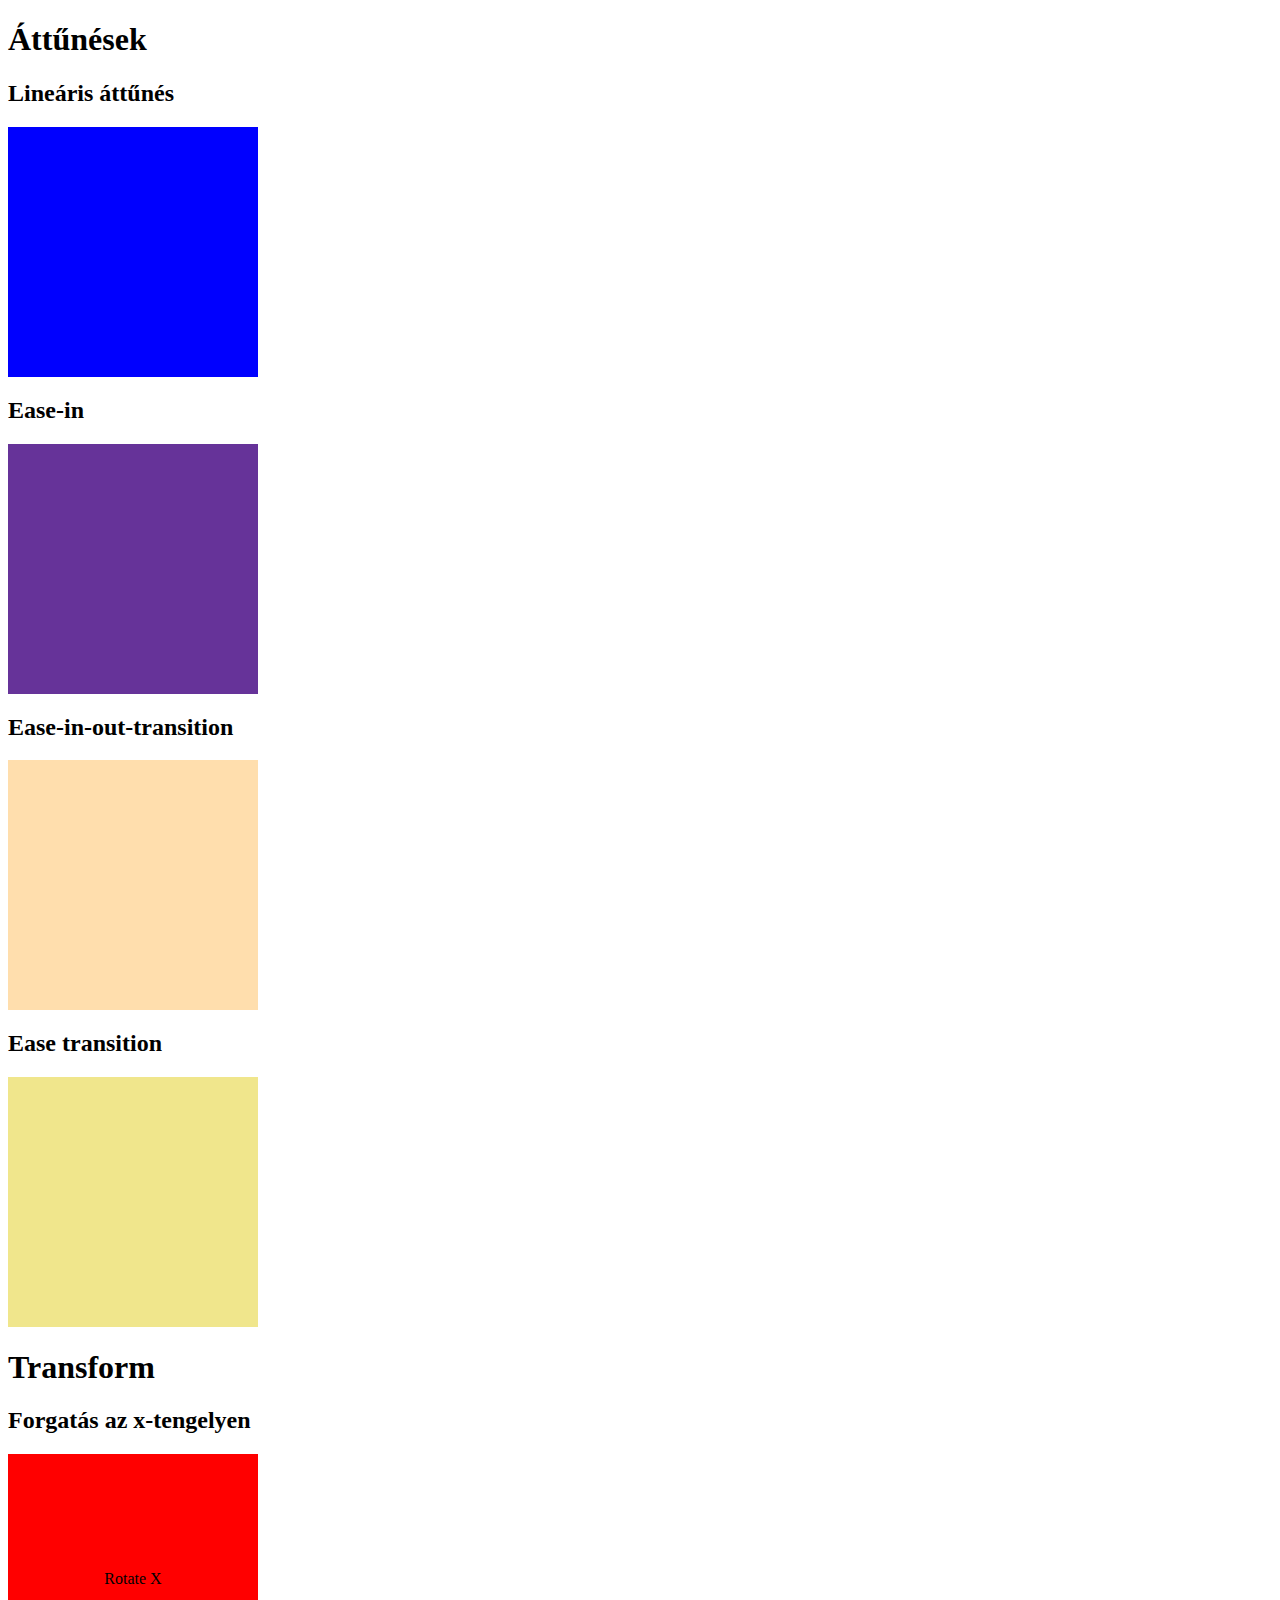
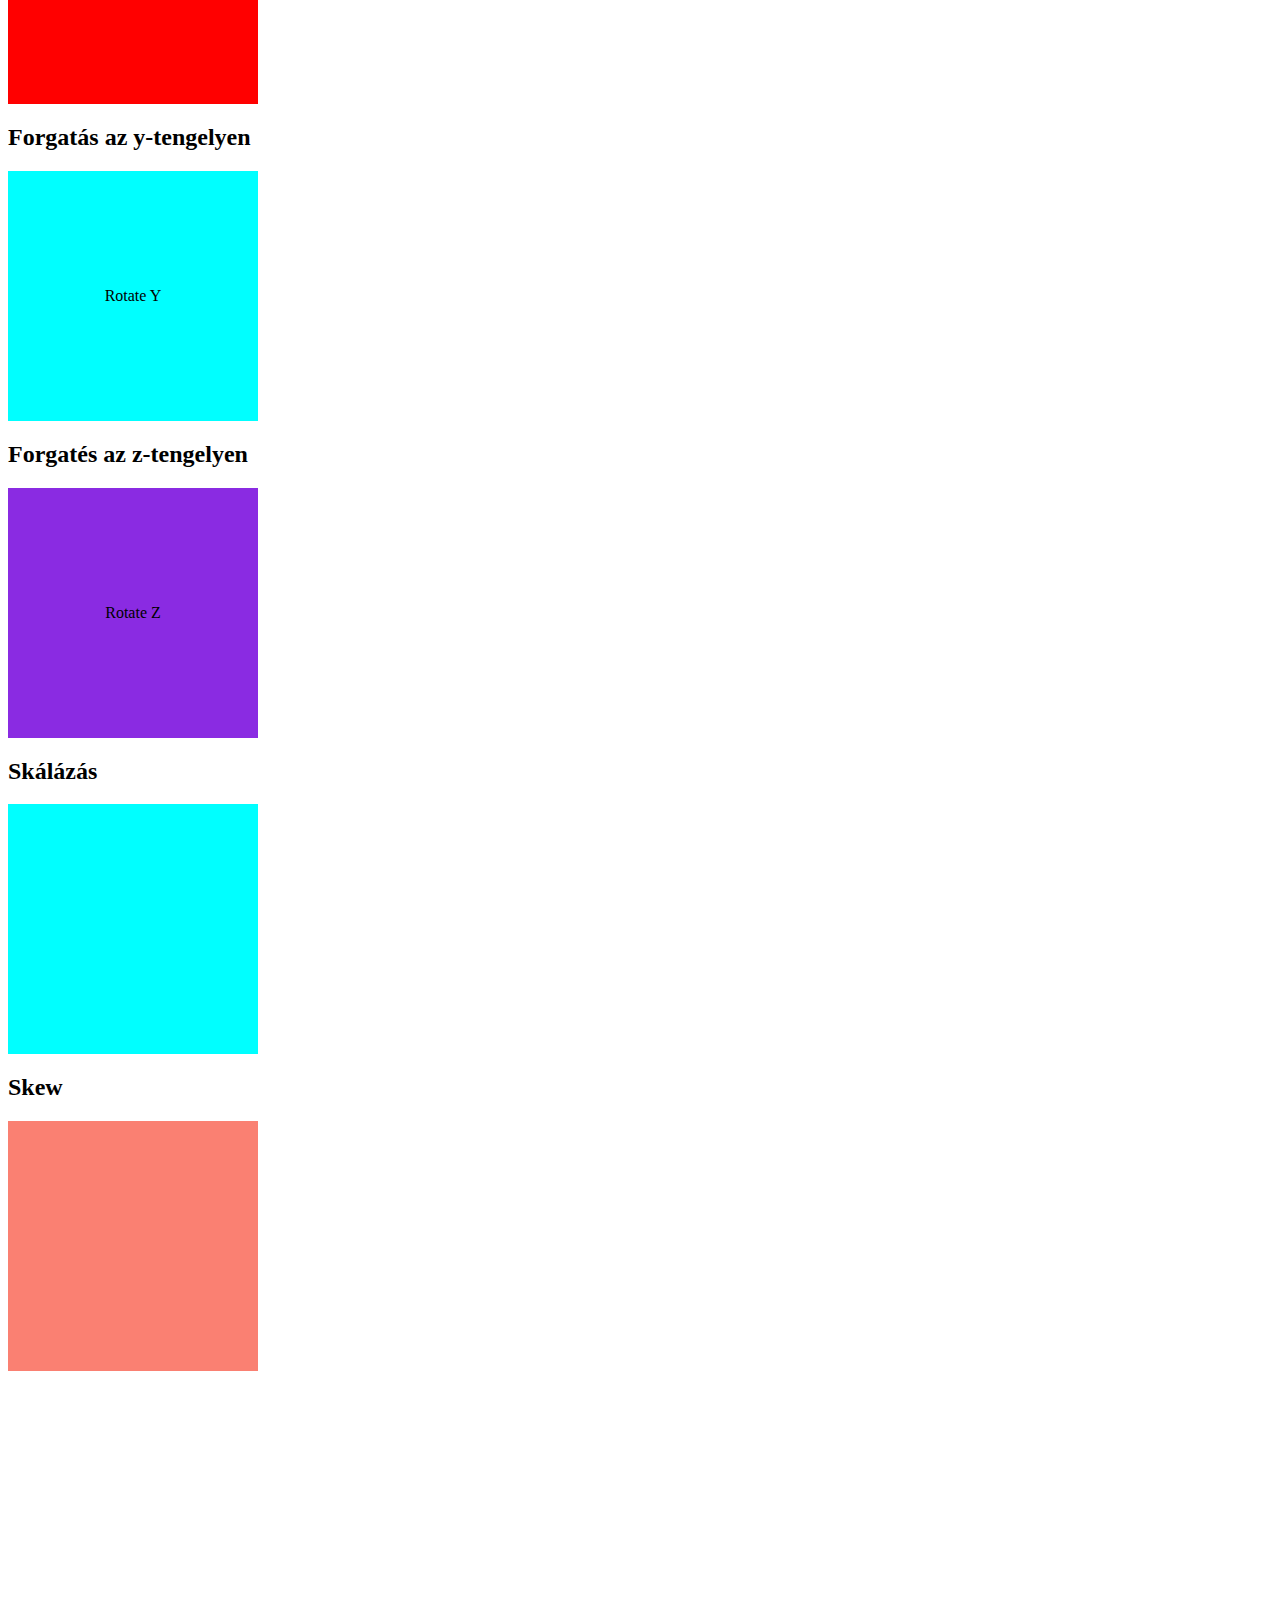
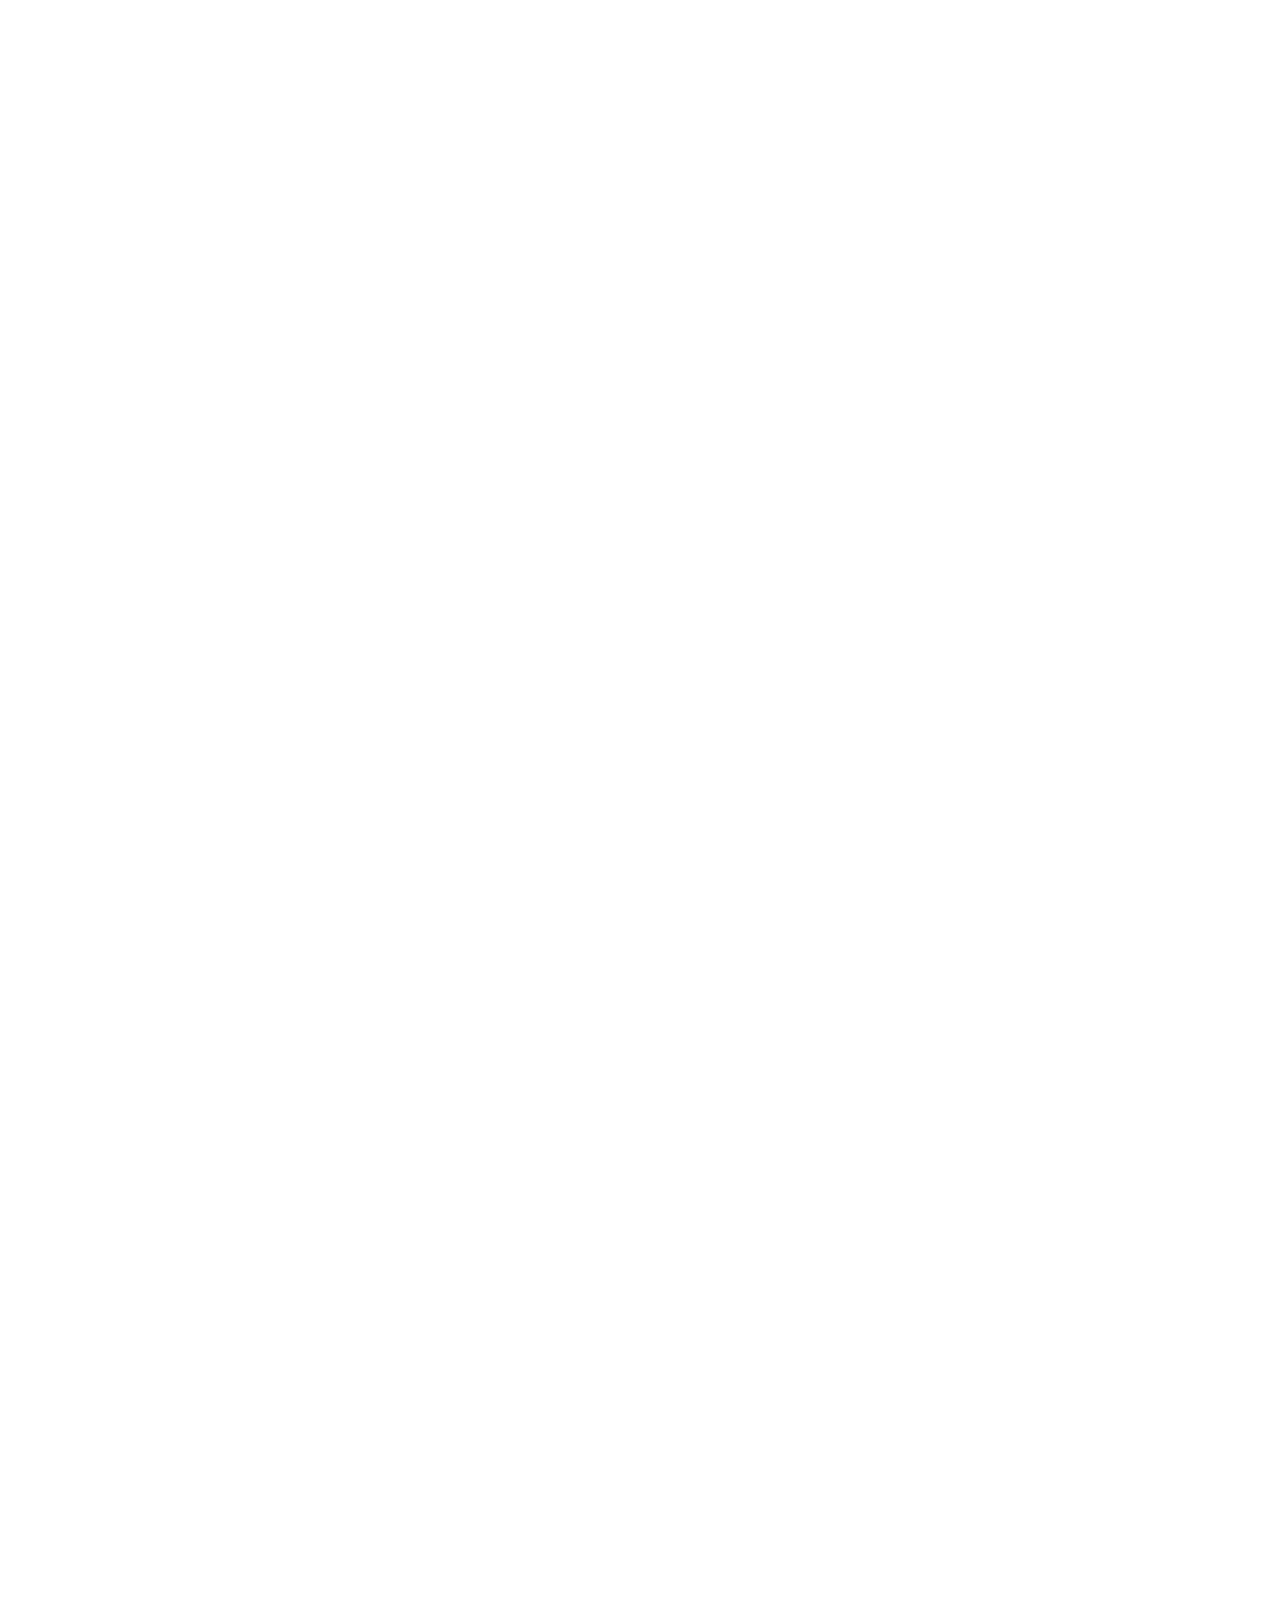
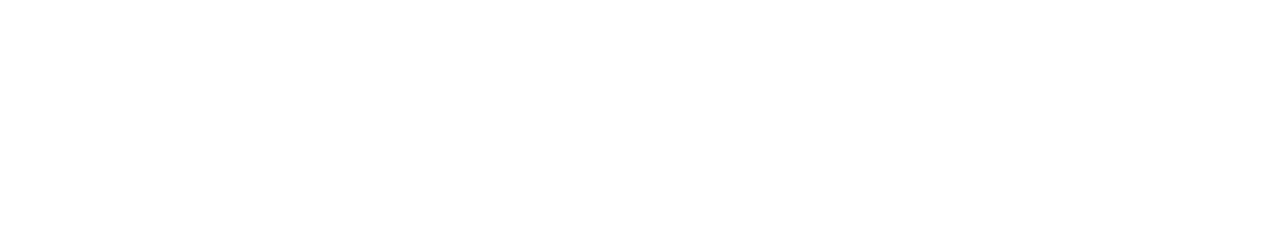
<file: index.html>
<!DOCTYPE html>
<html lang="en">
<head>
    <meta charset="UTF-8">
    <meta name="viewport" content="width=device-width, initial-scale=1.0">
    <link rel="stylesheet" href="style.css">
    <title>=7. CSS óra</title>
</head>
<body>
    
<h1>Áttűnések</h1>
<h2>Lineáris áttűnés</h2>
<div class="linear-transition"></div>

<h2>Ease-in</h2>
<div class="ease-in-transition"></div>

<h2>Ease-in-out-transition</h2>
<div class="ease-in-out-transition"></div>

<h2>Ease  transition</h2>
<div class="ease-transition"></div>

<h1>Transform</h1>
<h2>Forgatás az x-tengelyen</h2>
<div class="rotate-x">Rotate X</div>

<h2>Forgatás az y-tengelyen</h2>
<div class="rotate-y">Rotate Y</div>

<h2>Forgatés az z-tengelyen</h2>
<div class="rotate-z">Rotate Z</div>

<h2>Skálázás</h2>
<div class="scale"></div>

<h2>Skew</h2>
<div class="rotate-skew"></div>

</body>
</html>
</file>
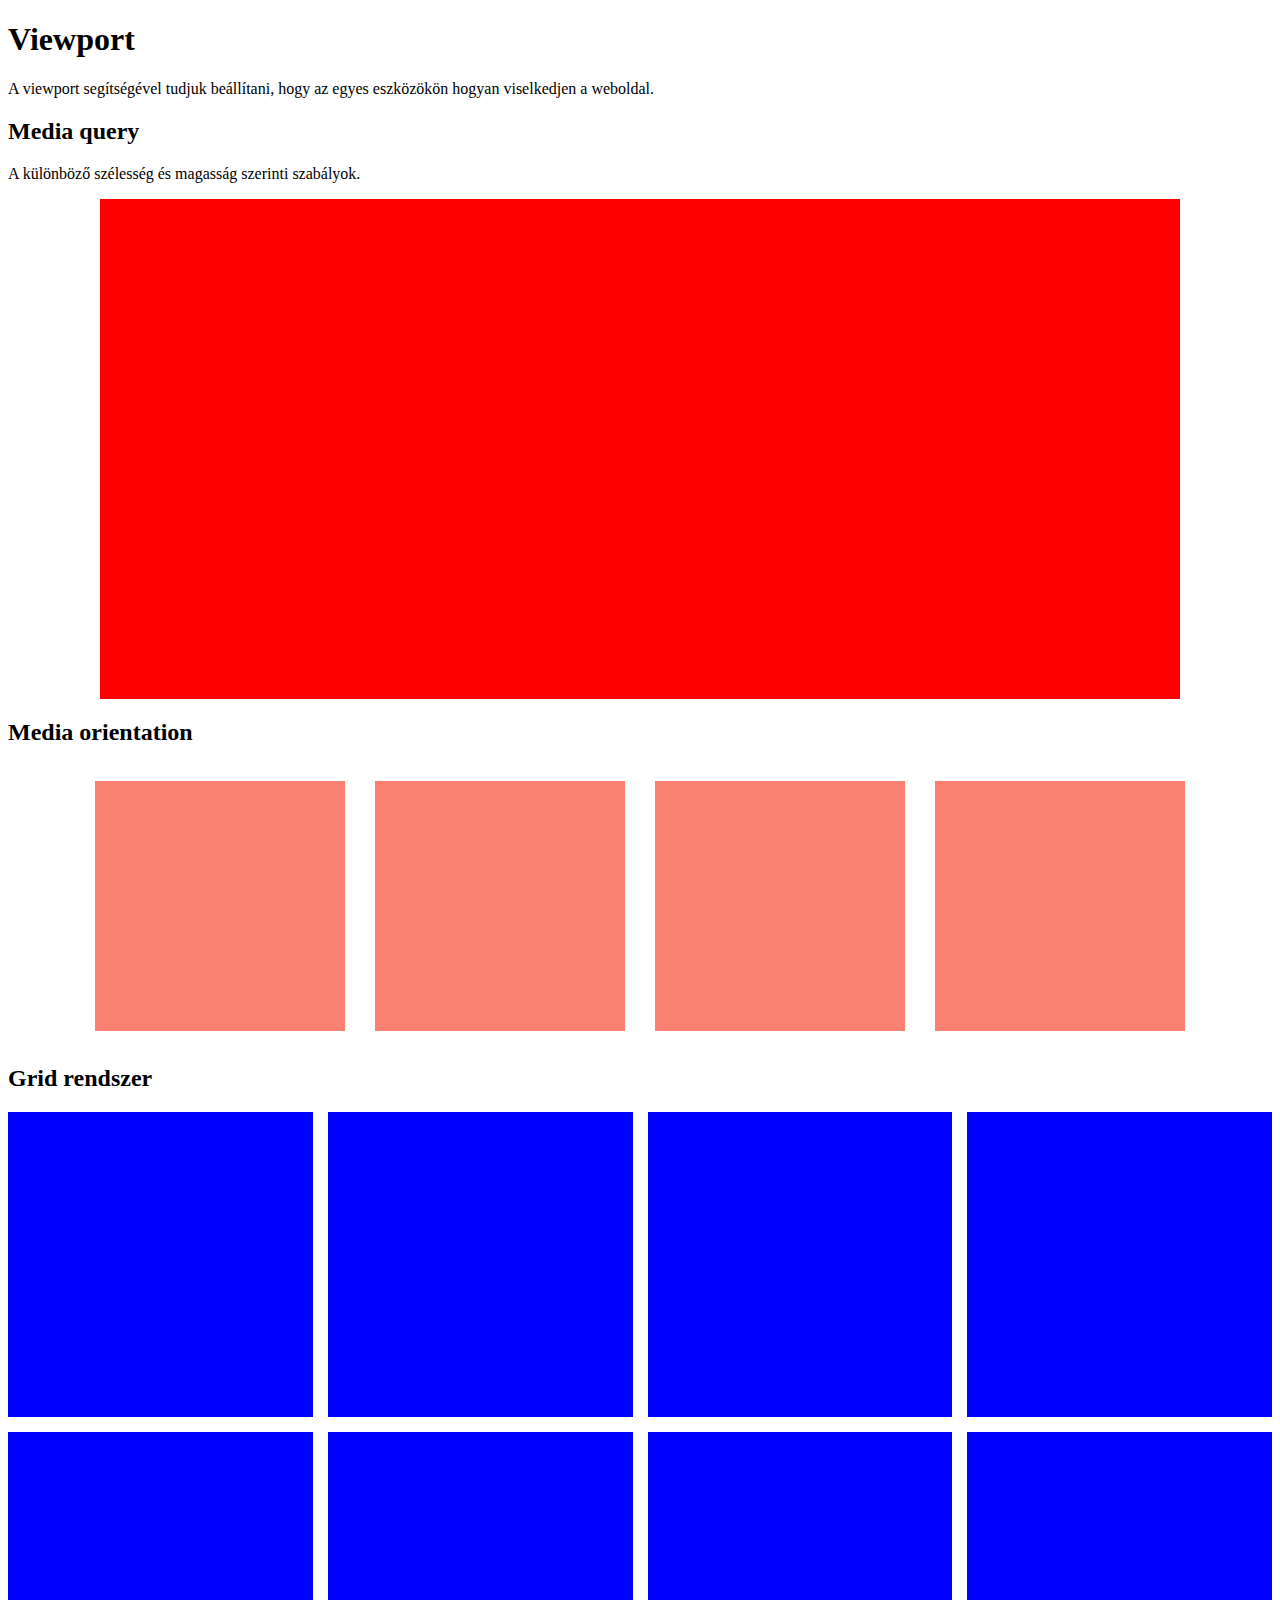
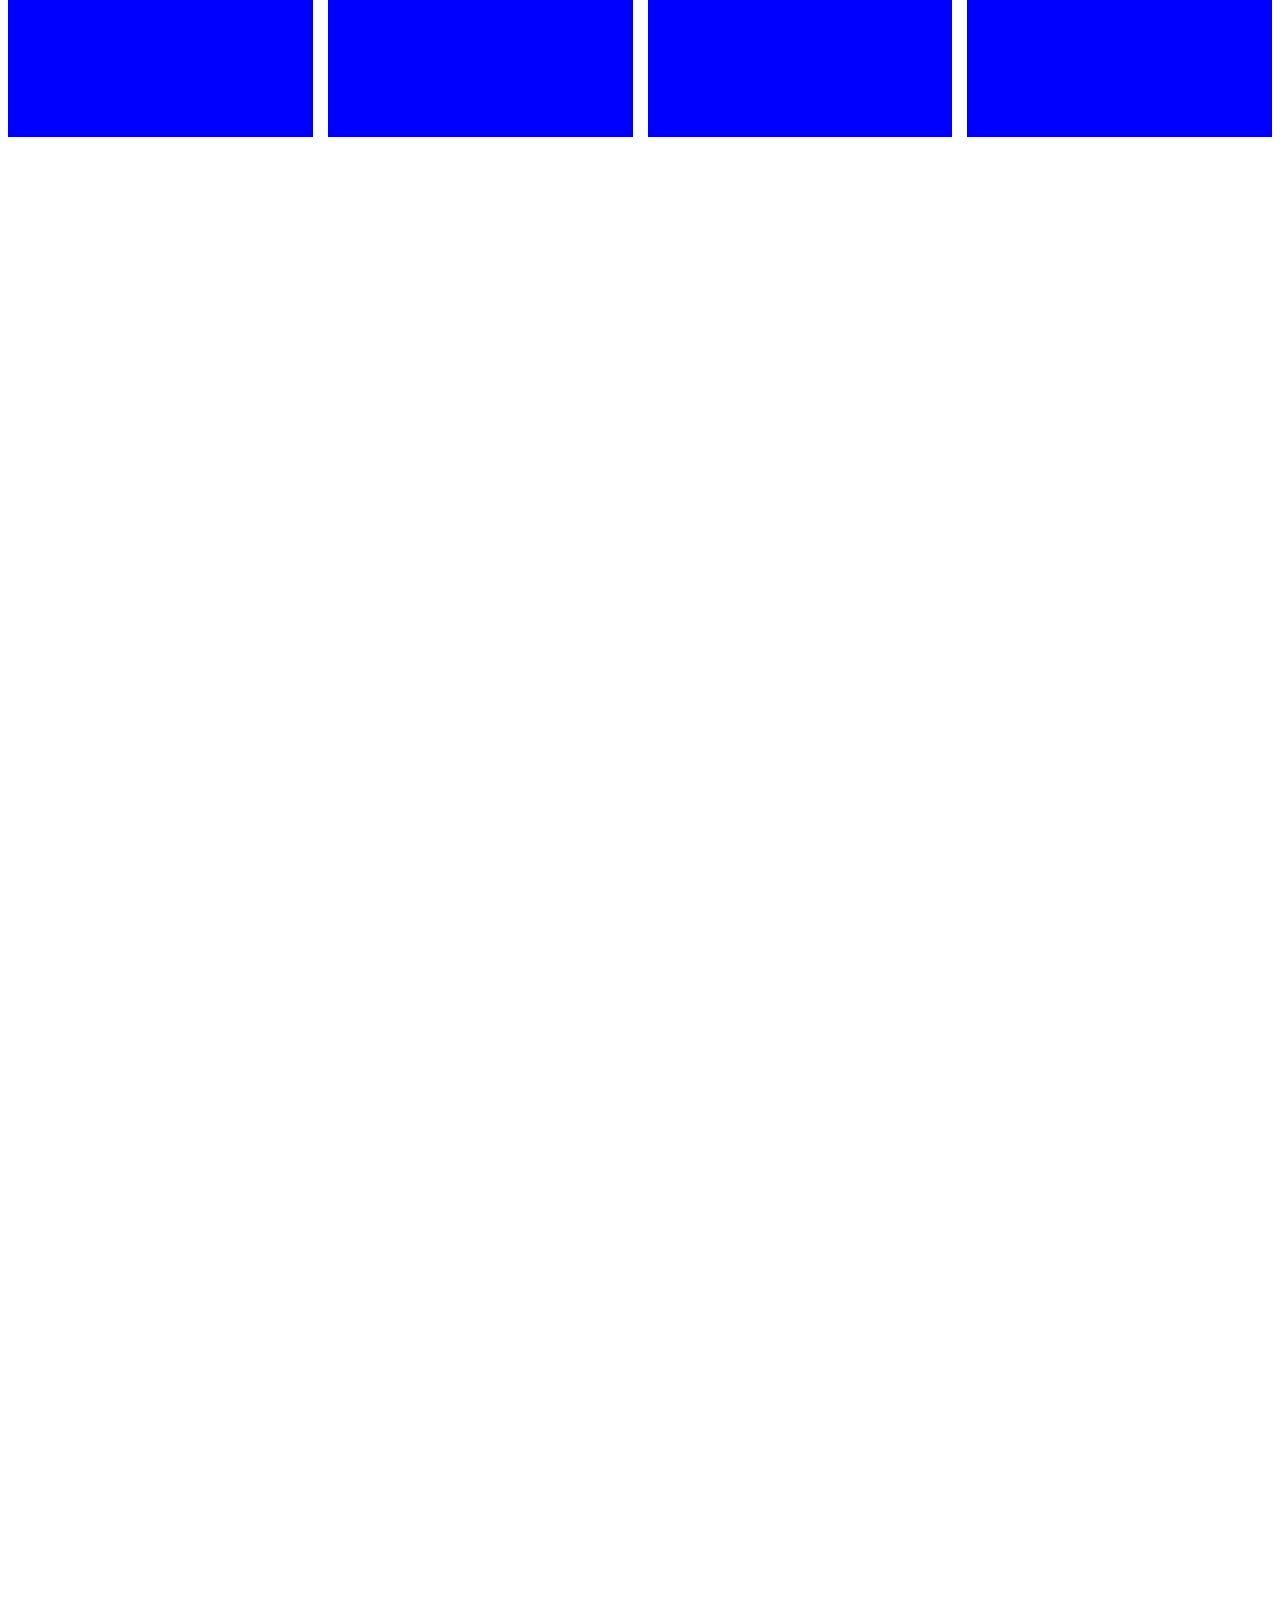
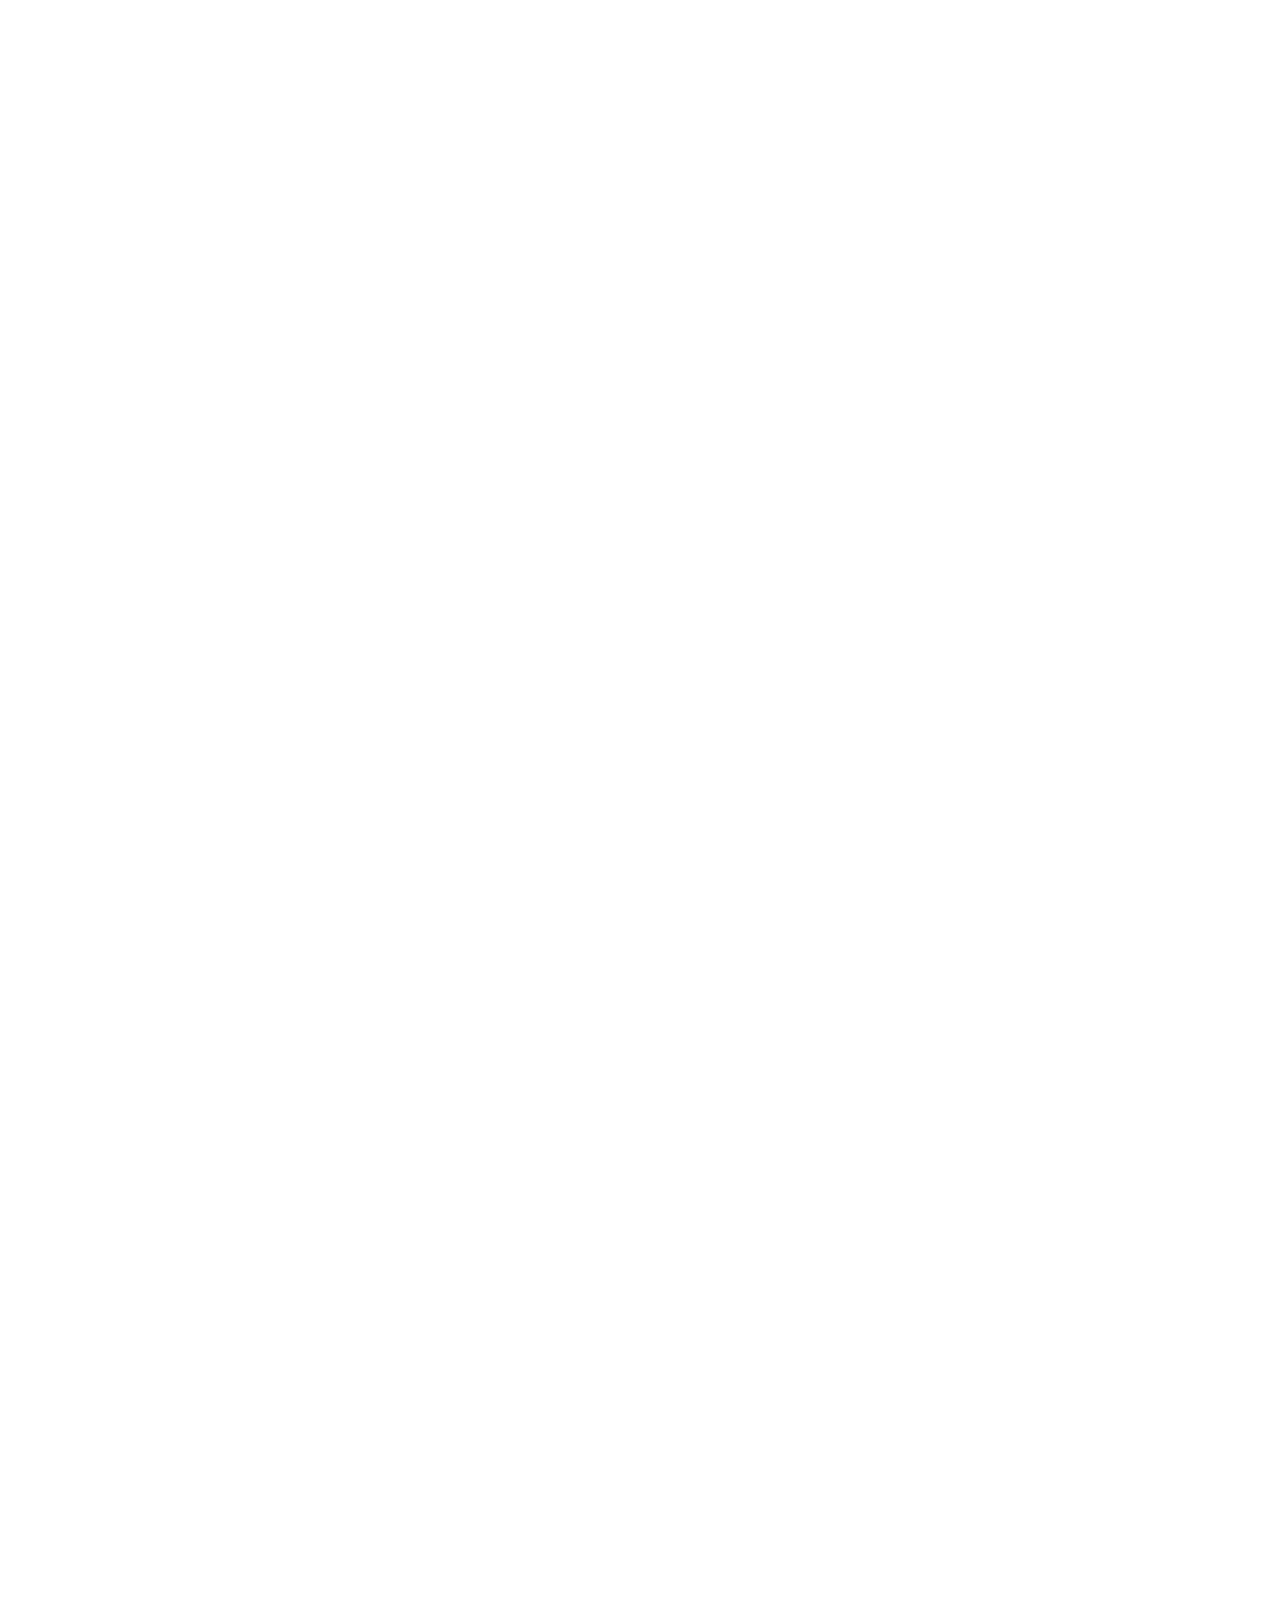
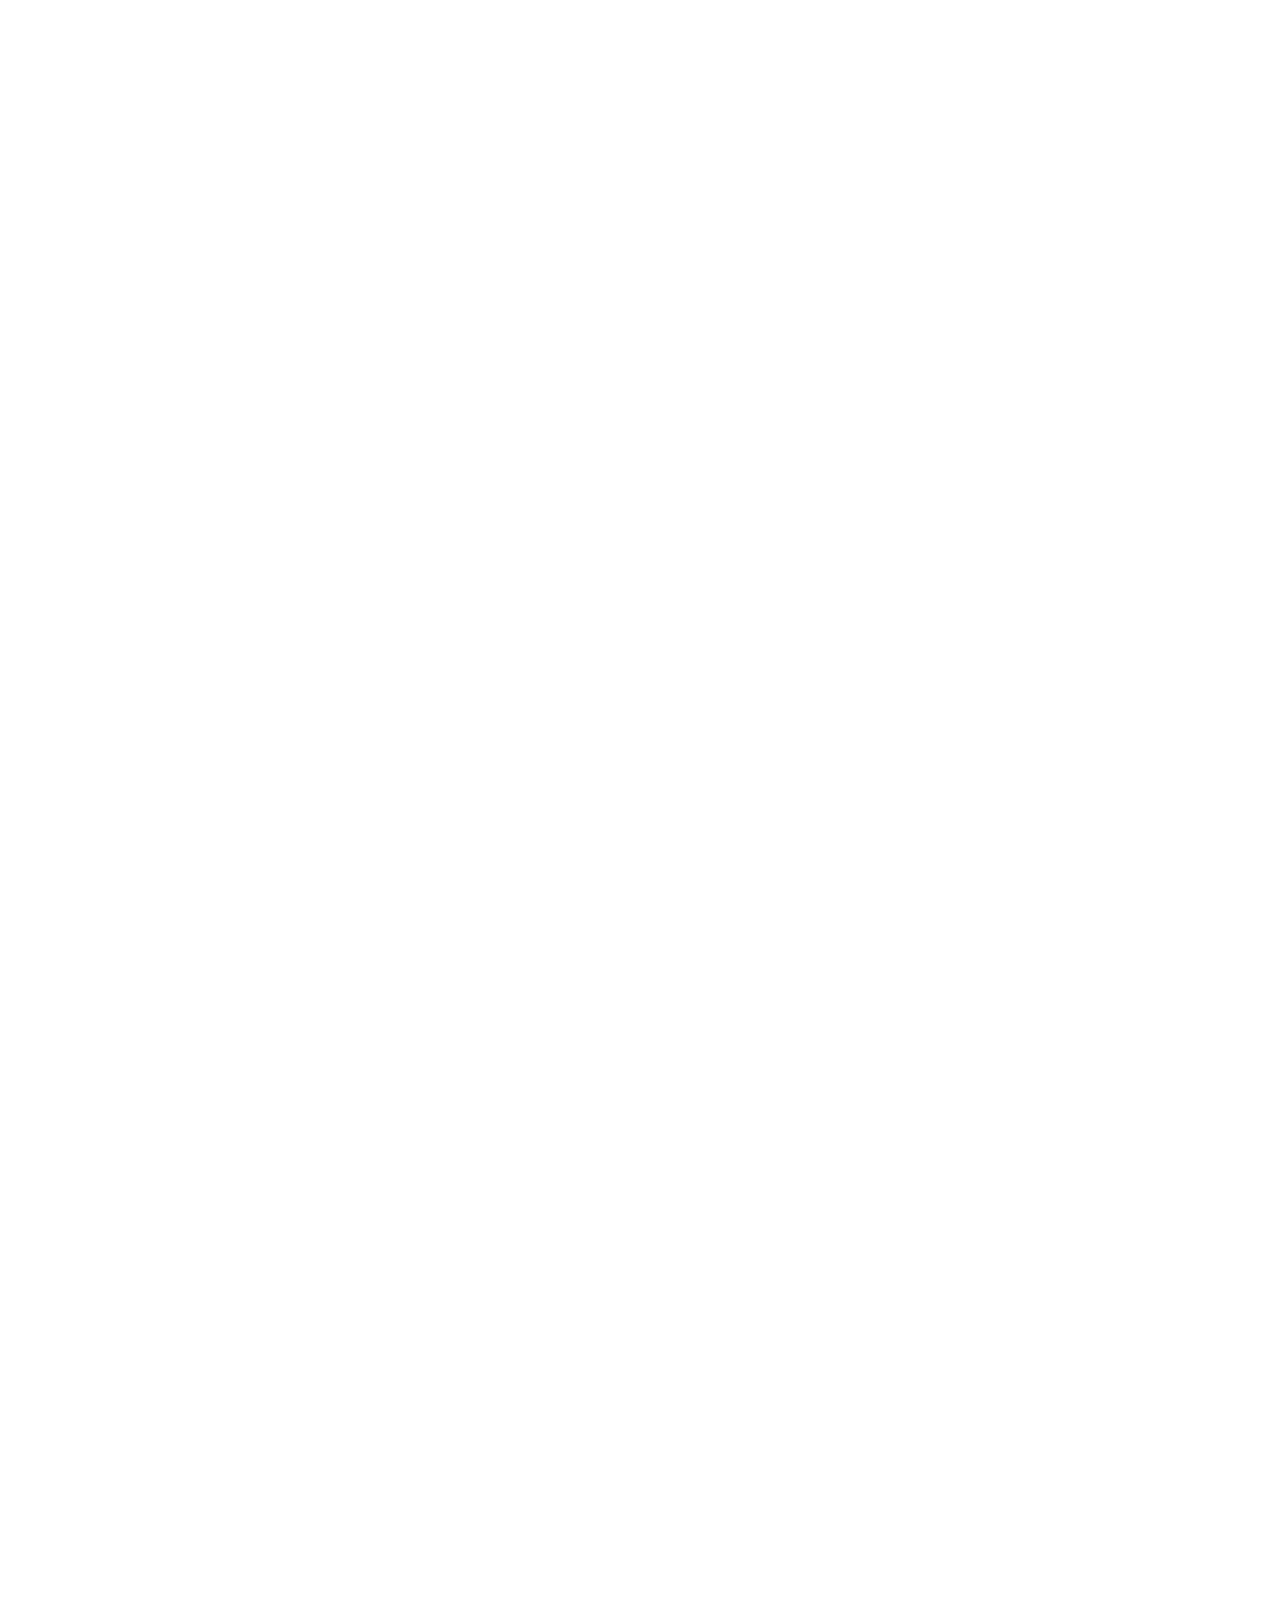
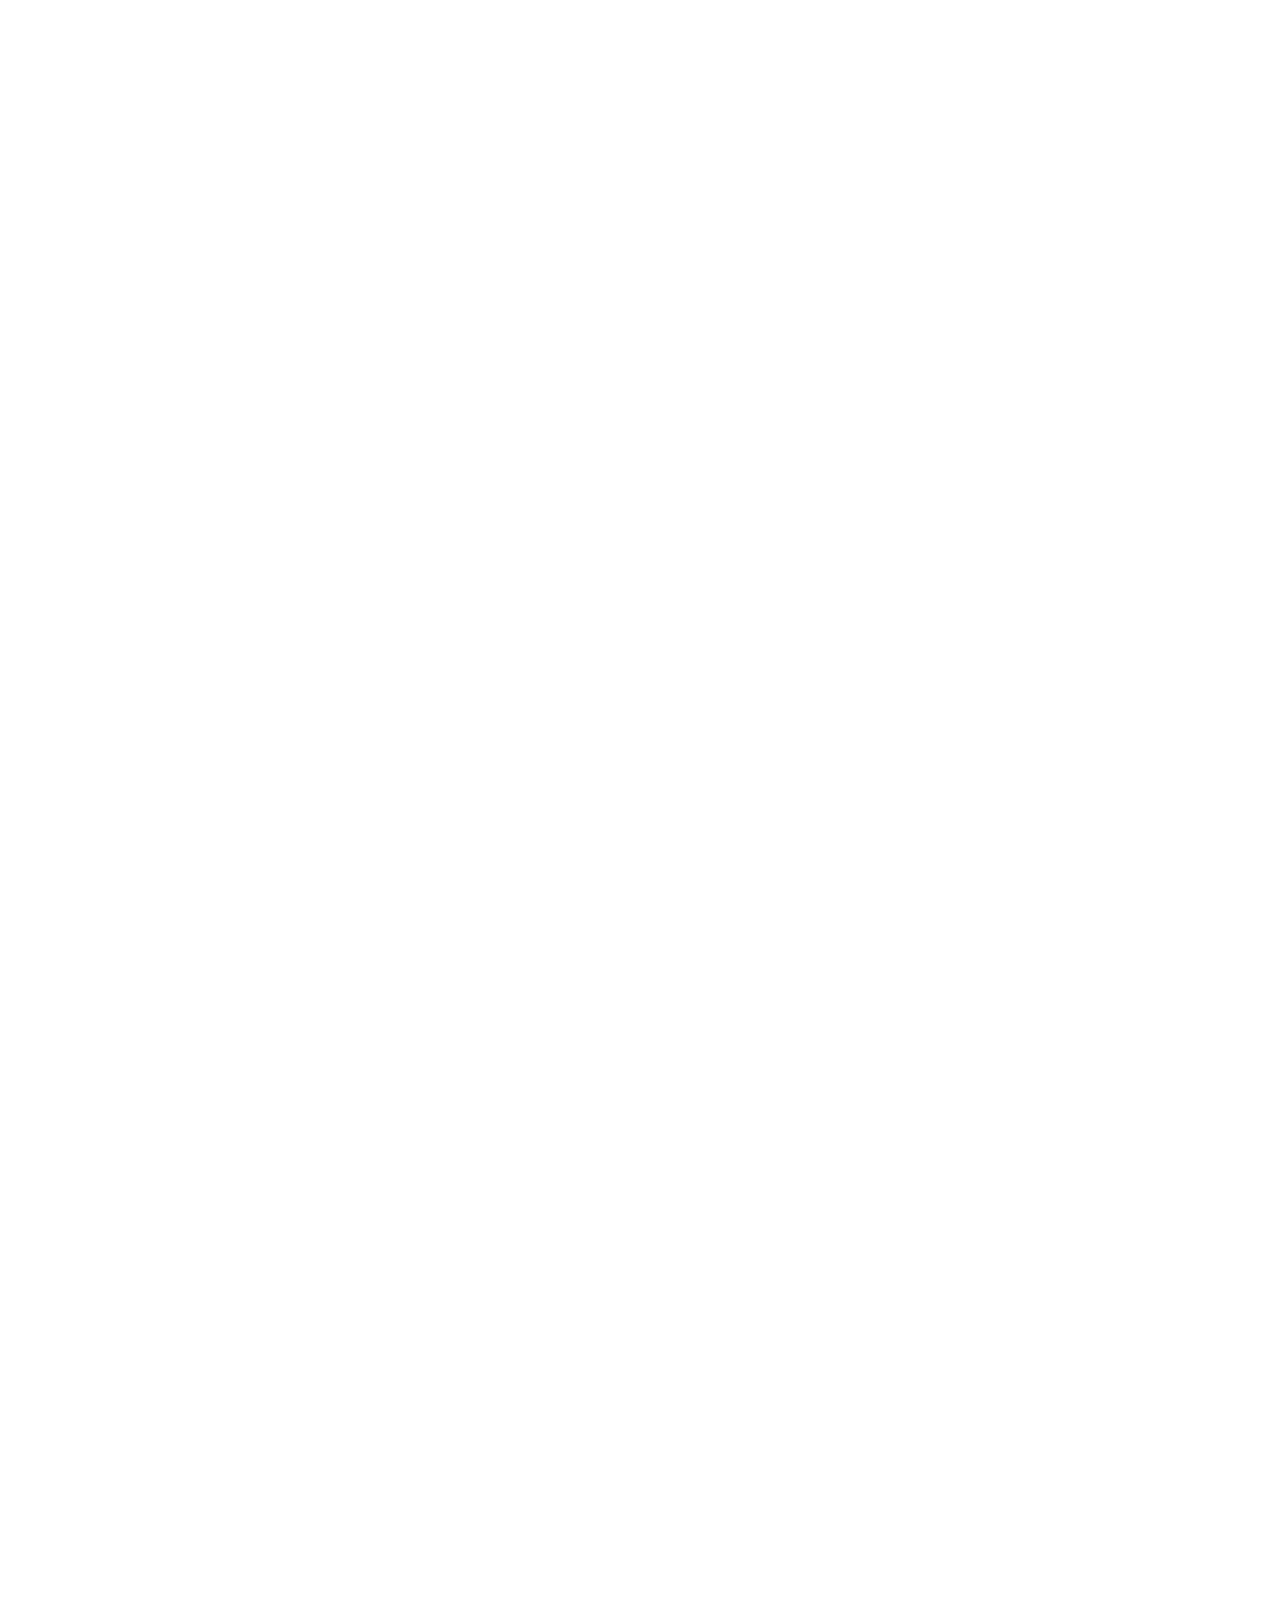
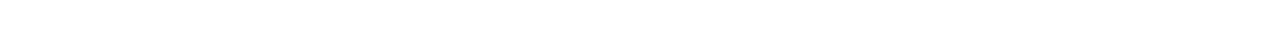
<file: responsive.html>
<!DOCTYPE html>
<html lang="en">
<head>
    <meta charset="UTF-8">
    <meta name="viewport" content="width=device-width, initial-scale=1.0">
    <title>Document</title>
    <link rel="stylesheet" href="responsive.css">
</head>
<body>
    <h1>Viewport</h1>
    <p>
        A viewport segítségével tudjuk beállítani, hogy
        az egyes eszközökön hogyan viselkedjen a weboldal.
    </p>

    <h2>Media query</h2>
    <p>
        A különböző szélesség és magasság szerinti szabályok.
    </p>

    <div class="container"></div>

    <h2>Media orientation</h2>
    <div class="flex">
        <div class="flex-item"></div>
        <div class="flex-item"></div>
        <div class="flex-item"></div>
        <div class="flex-item"></div>
    </div>

    <h2>Grid rendszer</h2>
    <div class="grid-4">
       <div class="grid-item"></div>
       <div class="grid-item"></div>
       <div class="grid-item"></div>
       <div class="grid-item"></div>

       <div class="grid-item"></div>
       <div class="grid-item"></div>
       <div class="grid-item"></div>
       <div class="grid-item"></div>
    </div>
</body>
</html>
</file>
<file: style.css>
@keyframes rotateX {
    from {
        transform: rotateX(0deg);
    }

    to {
        transform: rotateX(180deg);
    }

    /*we give a keyframe a name to which we will refer down at .rotate-x as animation name */
}

@keyframes rotateY {
    from {
        transform: rotateY(0deg);
    }

    to {
        transform: rotateY(180deg);
    }

}

@keyframes rotateZ {
    from {
        transform: rotateZ(0deg);
    }

    to {
        transform: rotateZ(180deg);
    }
}

body {
    min-height: 5000px;
}

.linear-transition {
    width: 250px;
    height: 250px;
    background: blue;
    transition: margin-left 2s linear;
    /* 3 tulajdonságot vár 1. milyen tulajdonságra legyen vontakoztatva (margin-left: 125px;)
    2. mennyi idő alatt mennyen végbe (2s), 3. a transition típusát (linear) */
}

.linear-transition:hover {
    margin-left: 125px;
}

.ease-in-transition {
    width: 250px;
    height: 250px;
    background: rebeccapurple;
    transition: margin-left 2s ease-in;
    /* ease-in -> lassan megy és utána felgyorsul */
}

.ease-in-transition:hover {
    margin-left: 125px;
}

.ease-in-out-transition {
    width: 250px;
    height: 250px;
    background: navajowhite;
    transition: margin-left 2s ease-in-out;
    /* felgyorsul és itána lelassul */
}

.ease-in-out-transition:hover {
    margin-left: 125px;
}

.ease-transition {
    width: 250px;
    height: 250px;
    background: khaki;
    transition: margin-left 2s ease;
    /* margin-left helyett írhatjuk, hogy all és akkor az összes tulajdonségra fog vontakozni amit megadtunk neki a transition:hover-ben */
}

.ease-transition:hover {
    margin-left: 125px;
}

.rotate-x {
    width: 250px;
    height: 250px;
    background-color: red;
    /* transform: rotateX(20deg); */
    animation-name: rotateX;
    animation-duration: 2s;
    text-align: center;
    line-height: 250px;
}

.rotate-y {
    width: 250px;
    height: 250px;
    background-color: aqua;
    animation-name: rotateY;
    animation-duration: 2s;
    text-align: center;
    line-height: 250px;
}

.rotate-z {
    width: 250px;
    height: 250px;
    background-color: blueviolet;
    animation-name: rotateZ;
    animation-duration: 2s;
    text-align: center;
    line-height: 250px;
}

.scale {
    width: 250px;
    height: 250px;
    background-color: cyan;
}
/* ezzel lehet rázoomolni valamire */

.scale:hover {
    transform: scale(1.5, 2) /* megnöveli a width-et az x-tengelyen 1.5-szorosára és megnöveli a height-ot az y-tengelyen 2-szeresére */ 
}
/* a scale két paramétert kap, az x és az y-tengelyen lehet rázoomolni(megnöveli a height és a width-et) */ 

.rotate-skew {
    width: 250px;
    height: 250px;
    background-color: salmon;
    transition: all 2s ease;
}
.rotate-skew:hover {
    transform: skew(15deg, 30deg);
}
</file>
<file: responsive.css>
body {
    height: 8000px;
}

.container {
    width: 1080px;
    /* ha max-width: 1080px akkor 1080px felvesszük a képernyő 100%-os szélességét, ha csak width: 1080px akkor nem tudjuk */
    height: 500px;
    background-color: red;
    margin: 15px auto;
}

@media screen and (max-width: 1080px) {
    .container {
        /* background-color: blue; */
        width: 800px;
    }
}

/*  ha a képernyő kisebb vagy egyenlő mint 1080px, akkor a container-nek a színe blue lesz */

@media screen and (max-width: 800px) {
    .container {
        width: 600px;
    }
}

/* ez az egyik módja, hogy minden egyes eszközön megfelelően jelenjen meg a tartalom */
/* ha a képernyőn 800px-ig a container szélessége 600px lesz */

/* @media screen and (min-width: 1250px) {
    .container {
        background-color: green;
    }
}
*/
/* minimum 1250px szélesség vagy nagyobb, a container 1250px-töl green-né fog változni */

@media print and (max-width: 1920px) {

    /* nyomtatott nézet */
    .container {
        background-color: purple;
        border: 3px solid grey;
    }
}

.flex {
    display: flex; /* a flex-itemeket amiket csinalunk a flex-boxban egymás mellé teszi őket*/
    justify-content: center; /* a képernyő közepére helyezi a flex-itemeket, mint vertikélisan az align-items: center */
    /* flex-direction: column;*/ /* a flex itemek bemennek egymás alá, egy oszlopba megy be az összes elem és
    ilyenkor a justify-content nem vontakozik rá, csak az align-items*/
}
.flex-item {
    width: 250px;
    height: 250px;
    margin: 15px;
    background-color: salmon;
}

 @media screen and (orientation:portrait) { /* portraiben a width megy össze és az alábbi .flex miatt egy bizonyos ponton beugranak egymás alá */
    .flex {
        flex-direction: column;
        align-items: center;
    }
}

.grid-4 {
    display: grid;
    grid-template-columns: repeat(4, 1fr);
    grid-gap: 15px;
}
.grid-item {
    background-color: blue;
    padding-bottom: 100%; /* tökéletes négyzet, mindig olyan magas lesz amilyen széles még ha összehuzom */
}
/* ha nem szeretnénk,hogy a grid-itemek tul kicsik legyenek, mert például van bennük egy kép vagy felirat ami nem fér ki */

@media screen and (max-width: 1080px) {
    .grid-4 {
        grid-template-columns: 1fr 1fr; 
    }
}
</file>
